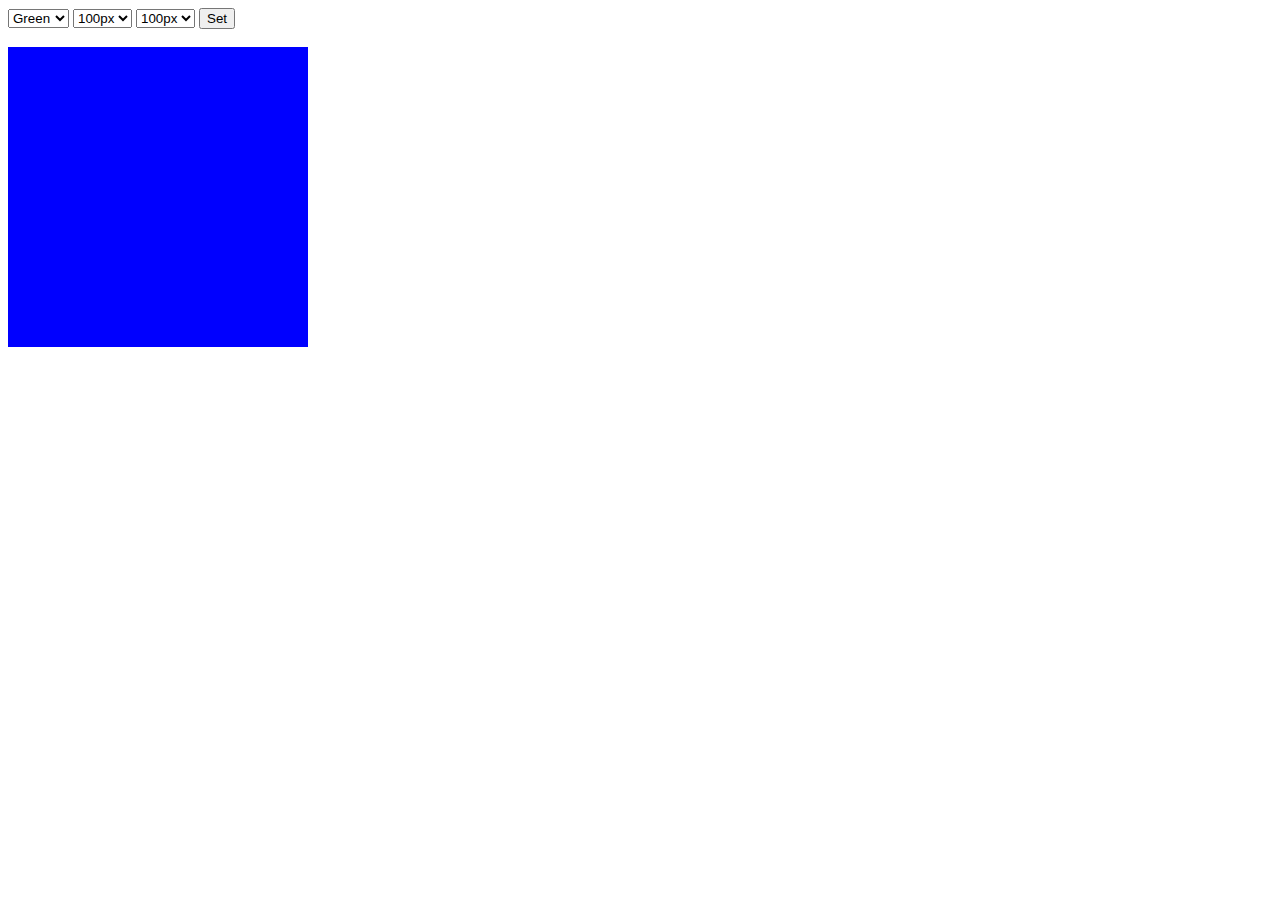
<file: 01. JS-setcmd/index.html>
<!DOCTYPE HTML>
<html>
    <head>
        <meta charset="utf-8">
        <title>JavaScript Essentials </title>
        
    </head>
    <body>
        
        <select name="cssProperty" id="background">
            <option value="Green">Green</option>
            <option value="Yellow">Yellow</option>
            <option value="Red">Red</option>
        </select>
        
        <select name="cssProperty" id="width">
            <option value="100px">100px</option>
            <option value="200px">200px</option>
            <option value="300px">300px</option>
        </select>
        
        <select name="cssProperty" id="height">
            <option value="100px">100px</option>
            <option value="200px">200px</option>
            <option value="300px">300px</option>
        </select>
        
        <button id="set">Set</button>
        
        <br><br>
        <div id="modify" style="width:300px;height:300px;background:blue"></div>
        
        
<script>
    let elements = document.getElementsByName('cssProperty');

    let div = document.getElementById('modify');

function set()
{
    for( let index=0; index < elements.length; index++)
        {
            let cssProperty=elements[index].getAttribute('id');
            
            let cssValue=elements[index].value;
            
            div.style[ cssProperty ]= cssValue;            
            
        }
    
}

document.getElementById('set').addEventListener('click',set);
</script>
    
</body>

</html>
</file>
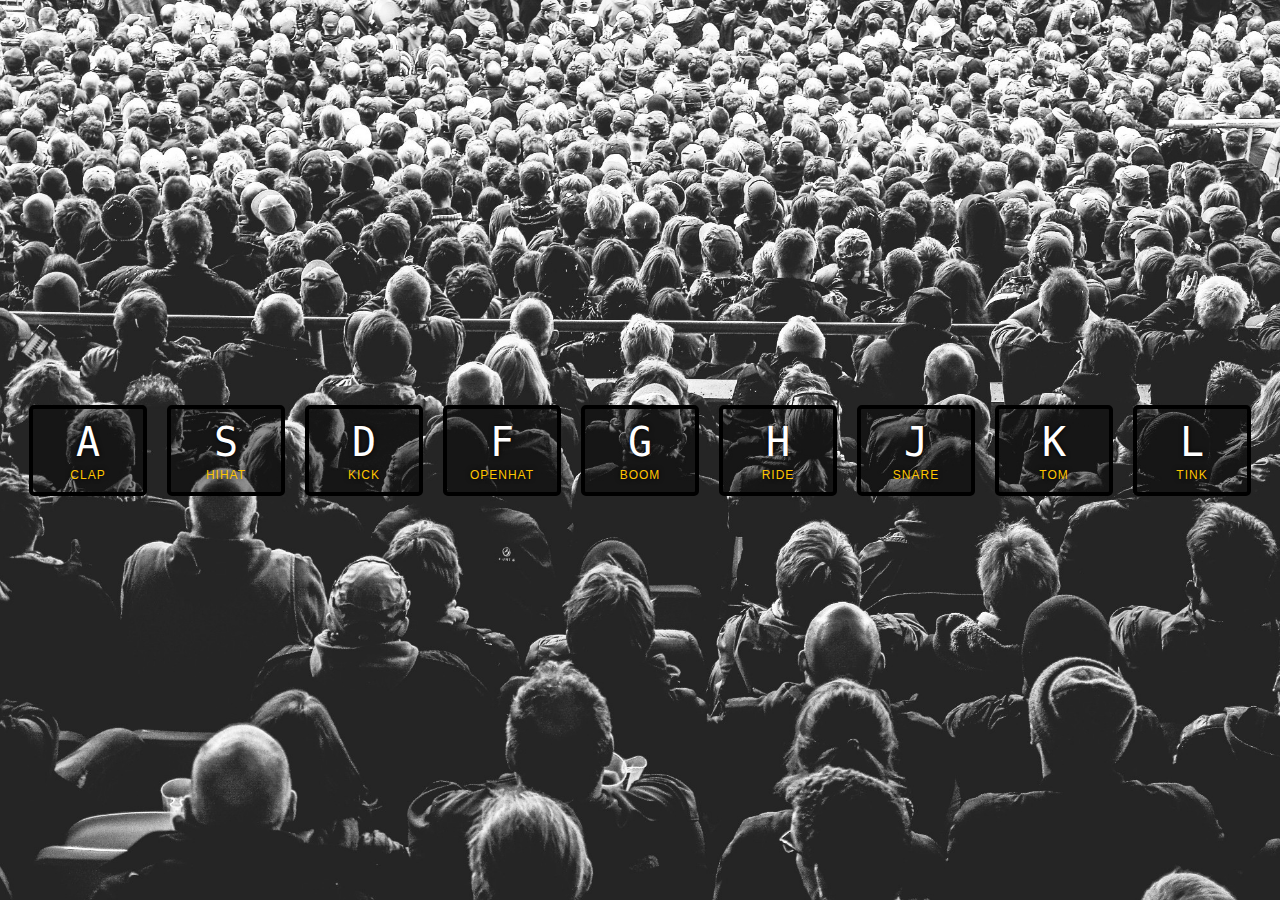
<file: 2. JS-drumkit/index.html>
<!DOCTYPE html>
<html lang="en">
    
<head>
    
    <meta charset="utf-8">
    
    <title>Javascript Drum Kit</title>
    <link rel="stylesheet" href="style.css">
    
</head>

<body>
 
    
  <div class="keys">
    <div data-key="65" class="key">
      <kbd>A</kbd>
      <span class="sound">clap</span>
    </div>
    <div data-key="83" class="key">
      <kbd>S</kbd>
      <span class="sound">hihat</span>
    </div>
    <div data-key="68" class="key">
      <kbd>D</kbd>
      <span class="sound">kick</span>
    </div>
    <div data-key="70" class="key">
      <kbd>F</kbd>
      <span class="sound">openhat</span>
    </div>
    <div data-key="71" class="key">
      <kbd>G</kbd>
      <span class="sound">boom</span>
    </div>
    <div data-key="72" class="key">
      <kbd>H</kbd>
      <span class="sound">ride</span>
    </div>
    <div data-key="74" class="key">
      <kbd>J</kbd>
      <span class="sound">snare</span>
    </div>
    <div data-key="75" class="key">
      <kbd>K</kbd>
      <span class="sound">tom</span>
    </div>
    <div data-key="76" class="key">
      <kbd>L</kbd>
      <span class="sound">tink</span>
    </div>
  </div>

  <audio data-key="65" src="sounds/clap.wav"></audio>
  <audio data-key="83" src="sounds/hihat.wav"></audio>
  <audio data-key="68" src="sounds/kick.wav"></audio>
  <audio data-key="70" src="sounds/openhat.wav"></audio>
  <audio data-key="71" src="sounds/boom.wav"></audio>
  <audio data-key="72" src="sounds/ride.wav"></audio>
  <audio data-key="74" src="sounds/snare.wav"></audio>
  <audio data-key="75" src="sounds/tom.wav"></audio>
  <audio data-key="76" src="sounds/tink.wav"></audio>



<script>
    
 function playSound (e) {
    const audio = document.querySelector(`audio[data-key="${e.keyCode}"]`);
    const key = document.querySelector(`.key[data-key="${e.keyCode}"]`);
    if (!audio) 
      return;
    audio.currentTime = 0; 
    audio.play();
    key.classList.add('playing');
  }
  function endSound (e) {
    const key = document.querySelector(`.key[data-key="${e.keyCode}"]`);
    if(!key)
      return;
    key.classList.remove('playing');
  }
window.addEventListener('keydown', playSound)
window.addEventListener('keyup', endSound)
    
</script>
    
    
</body>
</html>
</file>
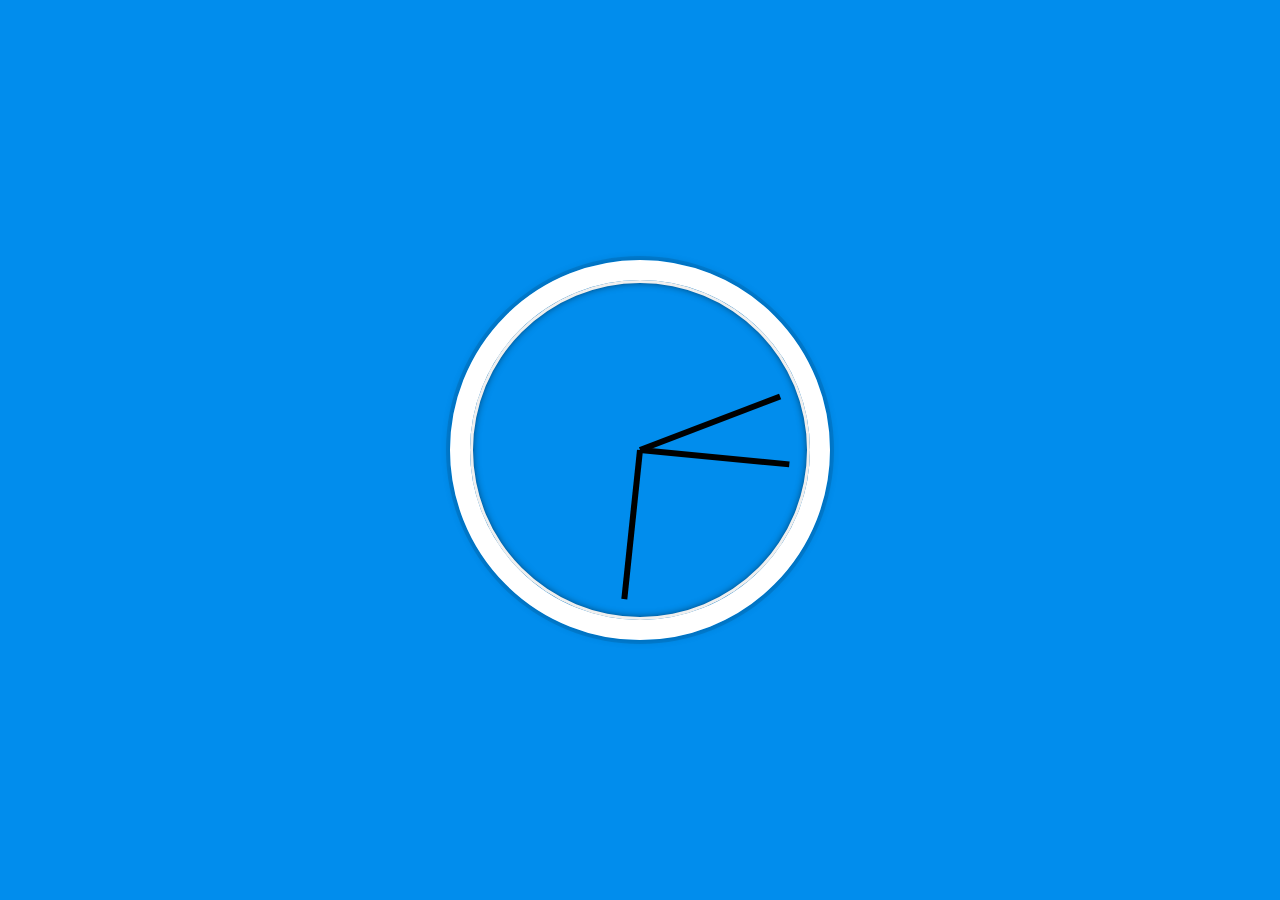
<file: 3. JS-CSS clock/index.html>
<!DOCTYPE html>
<html lang="en">
<head>
    <meta charset="utf-8">
    <title>CLOCK </title>
</head>
<body>
    
    <div class="clock">
        <div class="clock-face">
            <div class="hand hour-hand"></div>
            <div class="hand min-hand"></div>
            <div class="hand second-hand"></div>
        
        </div>
    </div>
<style>
    
    html{
        background: #018DED url(http://unsplash.it/1500/1000?image=881&blur=50);
        background-size: cover;
        font-family: sans-serif;
        text-align: center;
        font-size: 10px;  
    } 
    
    body{
        margin: 0;
        font-size: 2rem;
        display: flex;
        flex: 1;
        min-height: 100vh;
        align-items: center;
    }
    
    .clock{
        width: 30rem;
        height: 30rem;
        border: 20px solid white;
        border-radius: 50%;
        margin: 50px auto;
        position: relative;
        padding: 2rem;
        box-shadow:
        0 0 0 4px rgba(0,0,0,0.1),
        inset 0 0 0 3px #EFEFEF,
        inset 0 0 10px black,
        0 0 10px rgba(0,0,0,0.2);
    }
    .clock-face{
        position: relative;
        width: 100%;
        height: 100%;
        transform: translateY(-3px);
    }
    
    .hand{
        width: 50%;
        height: 6px;
        background: black;
        position: absolute;
        top: 50%;
        transform-origin: 100%;
        transform: rotate(90deg);
        transform-style: all 0.05s;
        transition-timing-function:cubic-bezier(0, 1.79, 0.58, 1);
    }
</style>
    
<script>
const secondHand = document.querySelector('.second-hand');
const minsHand = document.querySelector('.min-hand');
const hourHand = document.querySelector('.hour-hand');
    
    
function setDate(){
    
    const now = new Date();
    
    const seconds = now.getSeconds();
    const secondsDegrees = ((seconds / 60) * 360) + 90;
    secondHand.style.transform = `rotate(${secondsDegrees}deg)`;

    const mins = now.getMinutes();
    const minsDegrees = ((mins / 60) * 360) + ((seconds/60)*6) + 90;
    minsHand.style.transform = `rotate(${minsDegrees}deg)`;
    
    
    const hour = now.getHours();
    const hourDegrees = ((hour / 12) * 360) + ((mins/60)*30) + 90;
    hourHand.style.transform = `rotate(${hourDegrees}deg)`;
    
}   
    
setInterval(setDate,1000);
setDate();
     
</script>     
</body>
</html>
</file>
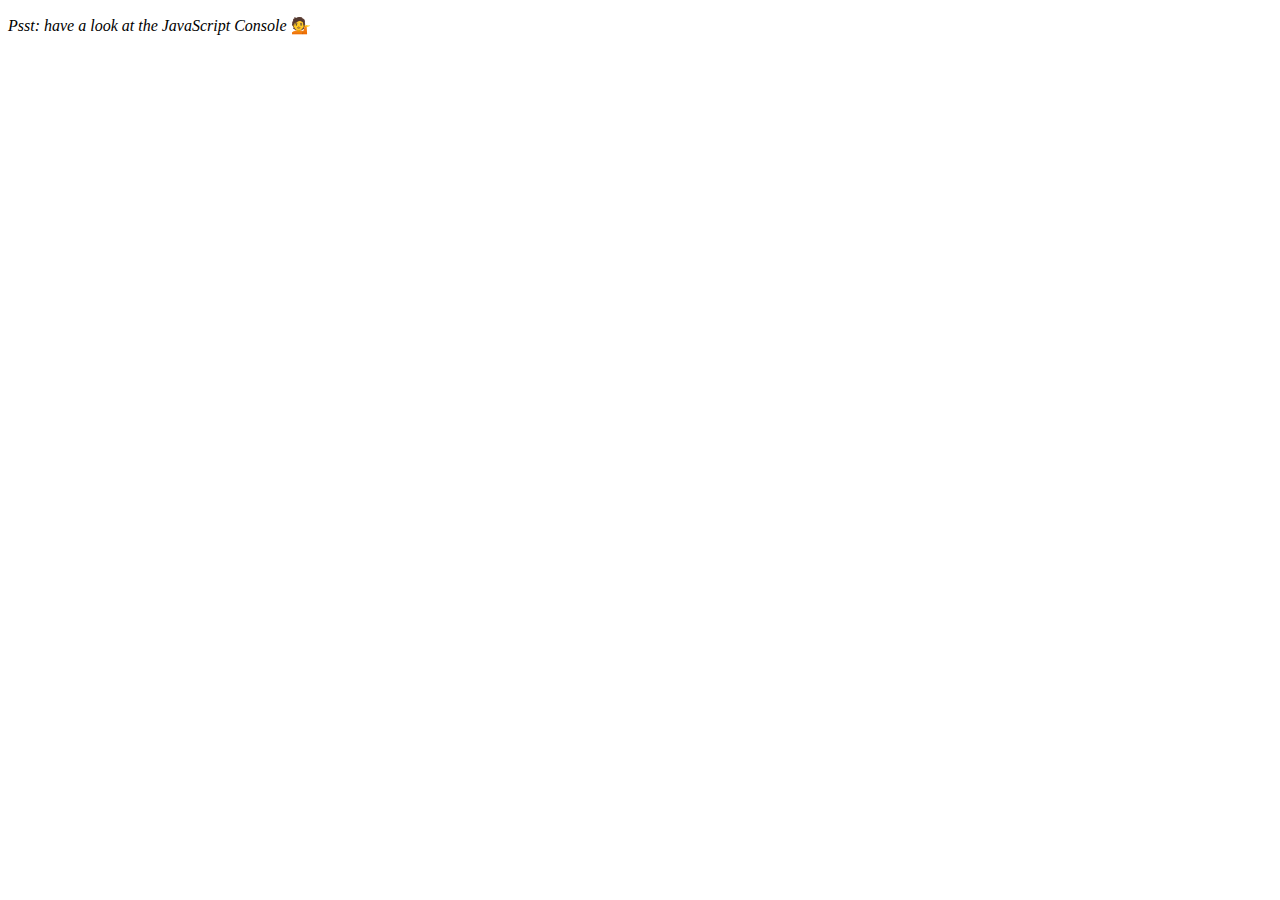
<file: 4. Array-Cardio Day-1/index.html>
<!DOCTYPE html>
<html lang="en">
<head>
  <meta charset="UTF-8">
  <title>Array Cardio 💪</title>
</head>
<body>
  <p><em>Psst: have a look at the JavaScript Console</em> 💁</p>
  <script>
    // Get your shorts on - this is an array workout!
    // ## Array Cardio Day 1
    // Some data we can work with
    const inventors = [
      { first: 'Albert', last: 'Einstein', year: 1879, passed: 1955 },
      { first: 'Isaac', last: 'Newton', year: 1643, passed: 1727 },
      { first: 'Galileo', last: 'Galilei', year: 1564, passed: 1642 },
      { first: 'Marie', last: 'Curie', year: 1867, passed: 1934 },
      { first: 'Johannes', last: 'Kepler', year: 1571, passed: 1630 },
      { first: 'Nicolaus', last: 'Copernicus', year: 1473, passed: 1543 },
      { first: 'Max', last: 'Planck', year: 1858, passed: 1947 },
      { first: 'Katherine', last: 'Blodgett', year: 1898, passed: 1979 },
      { first: 'Ada', last: 'Lovelace', year: 1815, passed: 1852 },
      { first: 'Sarah E.', last: 'Goode', year: 1855, passed: 1905 },
      { first: 'Lise', last: 'Meitner', year: 1878, passed: 1968 },
      { first: 'Hanna', last: 'Hammarström', year: 1829, passed: 1909 }
    ];
    const people = ['Beck, Glenn', 'Becker, Carl', 'Beckett, Samuel', 'Beddoes, Mick', 'Beecher, Henry', 'Beethoven, Ludwig', 'Begin, Menachem', 'Belloc, Hilaire', 'Bellow, Saul', 'Benchley, Robert', 'Benenson, Peter', 'Ben-Gurion, David', 'Benjamin, Walter', 'Benn, Tony', 'Bennington, Chester', 'Benson, Leana', 'Bent, Silas', 'Bentsen, Lloyd', 'Berger, Ric', 'Bergman, Ingmar', 'Berio, Luciano', 'Berle, Milton', 'Berlin, Irving', 'Berne, Eric', 'Bernhard, Sandra', 'Berra, Yogi', 'Berry, Halle', 'Berry, Wendell', 'Bethea, Erin', 'Bevan, Aneurin', 'Bevel, Ken', 'Biden, Joseph', 'Bierce, Ambrose', 'Biko, Steve', 'Billings, Josh', 'Biondo, Frank', 'Birrell, Augustine', 'Black, Elk', 'Blair, Robert', 'Blair, Tony', 'Blake, William'];
    // Array.prototype.filter()
    // 1. Filter the list of inventors for those who were born in the 1500's
    
    const fifteen = inventors.filter(function(inventor){
        if(inventor.year >= 1500 && inventor.year < 1600){
            return true; // keep it
        }
    });
    console.table(fifteen);
      
      
      
    // Array.prototype.map()
    // 2. Give us an array of the inventors' first and last names
      
     const fullNames = inventors.map(inventor => `${inventor.first} ${inventor.last}`);
    console.log(fullNames);
      
      
      
      
    // Array.prototype.sort()
    // 3. Sort the inventors by birthdate, oldest to youngest
      
      
      const ordered = inventors.sort(function(a,b){
          
          if(a.year > b.year){return 1;}
          else {
              return -1;
          }
          
      });
      console.table(ordered)
      // const ordered = inventors.sort((a,b) => a.year > b.year ? 1 : -1);
      
    // Array.prototype.reduce()
    // 4. How many years did all the inventors live?
      
   const totalYears = inventors.reduce((total, inventor) => {
      return total + (inventor.passed - inventor.year);
    }, 0);
    console.log(totalYears);
      
    // 5. Sort the inventors by years lived
      
      const oldest = inventors.sort(function(a, b) {
      const lastInventor = a.passed - a.year;
      const nextInventor = b.passed - b.year;
      return lastInventor > nextInventor ? -1 : 1;
    });
    console.table(oldest);
      
     
    // 6. sort Exercise
    // Sort the people alphabetically by last name
      
      
      
    const alpha = people.sort((lastOne,nextOne) => {
        
        const [aLast, aFirst] = lastOne.split(', '); const [bLast, bFirst] = nextOne.split(', ');
        return aLast > bLast ? 1 : -1;
        
        
    });
      console.log(alpha);
      
      
      
    // 7. Reduce Exercise
    // Sum up the instances of each of these
    const data = ['car', 'car', 'truck', 'truck', 'bike', 'walk', 'car', 'van', 'bike', 'walk', 'car', 'van', 'car', 'truck' ];
      
      
      const transportation = data.reduce(function(obj,item){
        if (!obj[item]) {
            obj[item] = 0;
        } 
        obj[item]++;
        return obj;
      },{});
      
      console.log(transportation);
      
      
  </script>
</body>
</html>
</file>
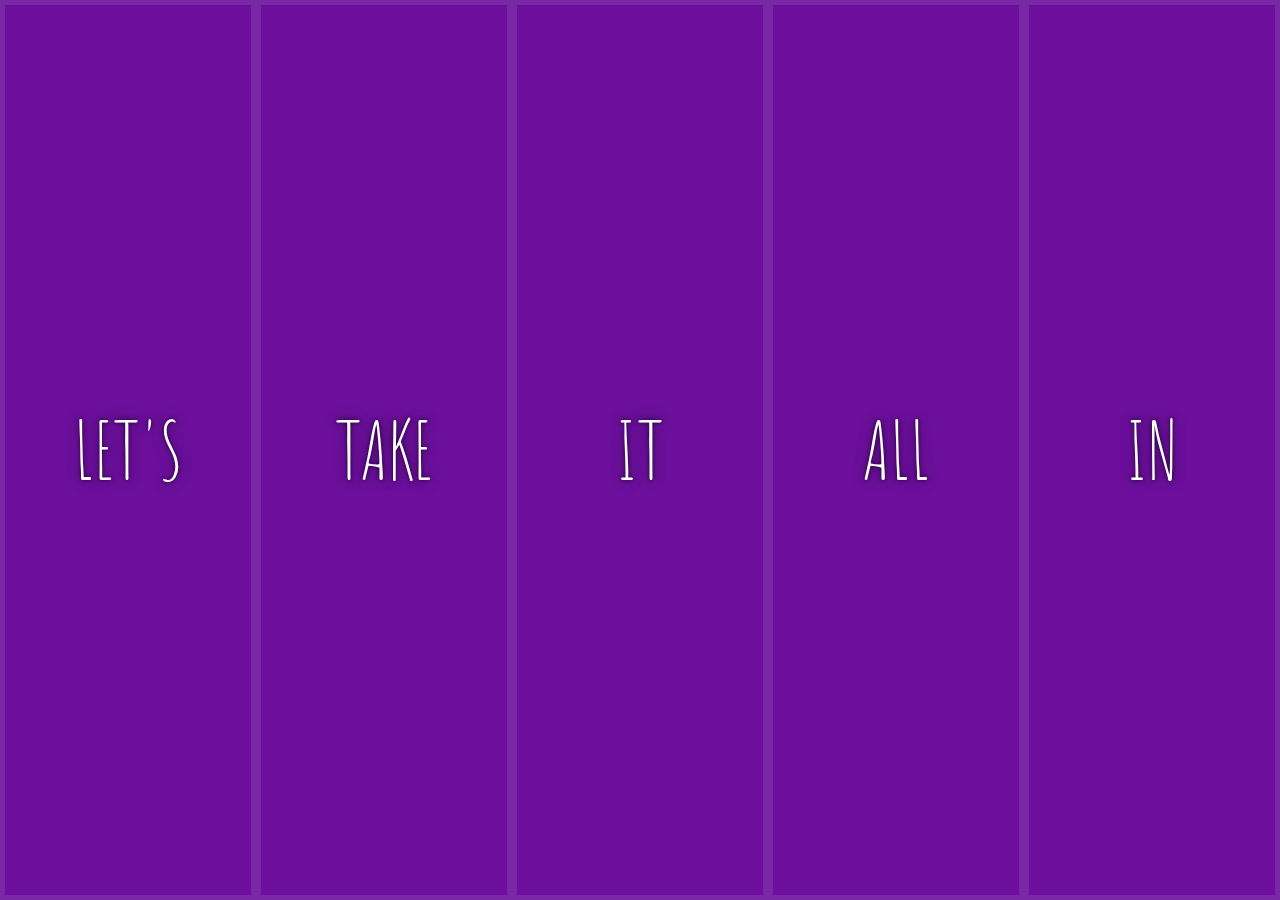
<file: 6. Flex-Panels/index.html>
<!DOCTYPE html>
<html lang="en">
<head>
  <meta charset="UTF-8">
  <title>Flex Panels 💪</title>
  <link href='https://fonts.googleapis.com/css?family=Amatic+SC' rel='stylesheet' type='text/css'>
</head>
<body>
    
<style>
    html {
      box-sizing: border-box;
      background: #ffc600;
      font-family: 'helvetica neue';
      font-size: 20px;
      font-weight: 200;
    }
    
    body {
      margin: 0;
    }
    
    
    *, *:before, *:after {
      box-sizing: inherit;
    }
    .panels {
      min-height: 100vh;
      overflow: hidden;
        display: flex;
    }
    .panel {
      background: #6B0F9C;
      box-shadow: inset 0 0 0 5px rgba(255,255,255,0.1);
      color: white;
      text-align: center;
      align-items: center;
      /* Safari transitionend event.propertyName === flex */
      /* Chrome + FF transitionend event.propertyName === flex-grow */
      transition:
        font-size 0.7s cubic-bezier(0.61,-0.19, 0.7,-0.11),
        flex 0.7s cubic-bezier(0.61,-0.19, 0.7,-0.11),
        background 0.2s;
      font-size: 20px;
      background-size: cover;
      background-position: center;
        flex: 1;
        justify-content: center;
        align-items: center;
        display: flex;
        flex-direction: column;
    }
    
    
    .panel1 { background-image:url(https://source.unsplash.com/gYl-UtwNg_I/1500x1500); }
    .panel2 { background-image:url(https://source.unsplash.com/rFKUFzjPYiQ/1500x1500); }
    .panel3 { background-image:url(https://images.unsplash.com/photo-1465188162913-8fb5709d6d57?ixlib=rb-0.3.5&q=80&fm=jpg&crop=faces&cs=tinysrgb&w=1500&h=1500&fit=crop&s=967e8a713a4e395260793fc8c802901d); }
    .panel4 { background-image:url(https://source.unsplash.com/ITjiVXcwVng/1500x1500); }
    .panel5 { background-image:url(https://source.unsplash.com/3MNzGlQM7qs/1500x1500); }
    

       /* Flex items */
    .panel > * {
      margin: 0;
      width: 100%;
      transition: transform 0.5s;
       
        flex: 1 0 auto;
        display: flex;
        justify-content: center;
        align-items: center;
    }
    
    
    .panel > *:first-child{transform: translateY(-100%);} 
    .panel.open-active> *:first-child{transform: translateY(0);}
    .panel > *:last-child{transform: translateY(100%);} 
    .panel.open-active > *:last-child{transform: translateY(0);}
    
    
    
    
    
    .panel p {
      text-transform: uppercase;
      font-family: 'Amatic SC', cursive;
      text-shadow: 0 0 4px rgba(0, 0, 0, 0.72), 0 0 14px rgba(0, 0, 0, 0.45);
      font-size: 2em;
    }
    
    .panel p:nth-child(2) {
      font-size: 4em;
    }
    .panel.open {
      font-size: 40px;
        flex: 5;
    }
    
    </style>
    
  <div class="panels">
    <div class="panel panel1">
      <p>Hey</p>
      <p>Let's</p>
      <p>Dance</p>
    </div>
    <div class="panel panel2">
      <p>Give</p>
      <p>Take</p>
      <p>Receive</p>
    </div>
    <div class="panel panel3">
      <p>Experience</p>
      <p>It</p>
      <p>Today</p>
    </div>
    <div class="panel panel4">
      <p>Give</p>
      <p>All</p>
      <p>You can</p>
    </div>
    <div class="panel panel5">
      <p>Life</p>
      <p>In</p>
      <p>Motion</p>
    </div>
  </div>

  <script>
      const panels = document.querySelectorAll('.panel');
      
      function toggleOpen() {
          
          this.classList.toggle('open');
          
      }
      
        function toggleActive(e) {
            
      console.log(e.propertyName);
            
      if (e.propertyName.includes('flex')) {
        this.classList.toggle('open-active');
      }
    }
      
      panels.forEach(panel => panel.addEventListener('click',toggleOpen));
      panels.forEach(panel => panel.addEventListener('transitionend',toggleActive));
      
  </script>

    </body>
</html>
</file>
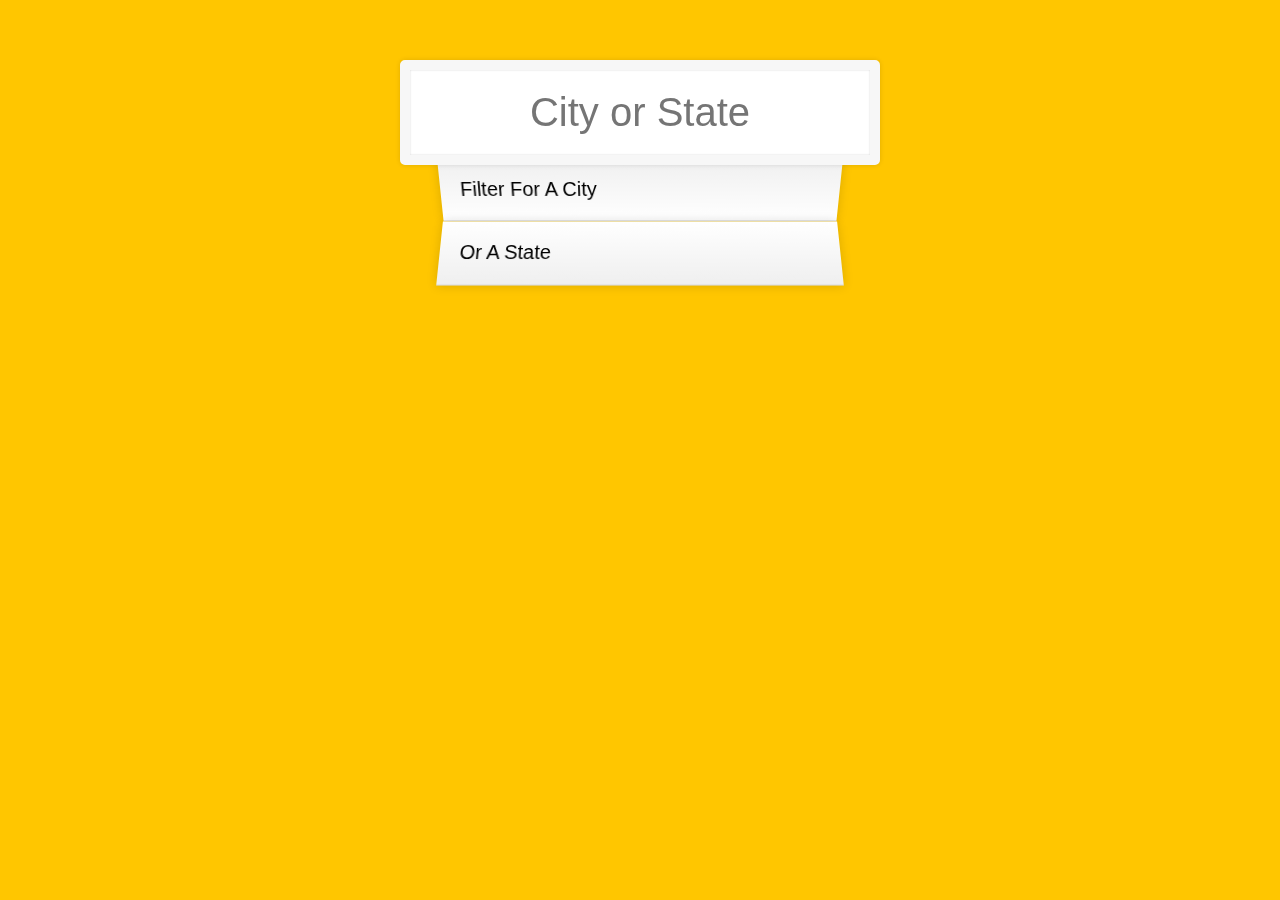
<file: 7. Ajax Type Ahead/index.html>
<!DOCTYPE html>
<html lang="en">
<head>
  <meta charset="UTF-8">
  <title>Type Ahead </title>
  <link rel="stylesheet" href="style.css">
</head>
    
<body>

  <form class="search-form">
    <input type="text" class="search" placeholder="City or State">
    <ul class="suggestions">
      <li>Filter for a city</li>
      <li>or a state</li>
    </ul>
  </form>
    
<script>
const endpoint = 'https://gist.githubusercontent.com/Miserlou/c5cd8364bf9b2420bb29/raw/2bf258763cdddd704f8ffd3ea9a3e81d25e2c6f6/cities.json';

const cities = [];
    
fetch(endpoint)
    .then(blob => blob.json())
    .then(data => cities.push(...data))
    
function findMatches(wordToMatch, cities) {
    
    return cities.filter(place => {
        // we have to search if the city or state matches what was searched
        
        const regex = new RegExp(wordToMatch, 'gi');
        return place.city.match(regex) || place.state.match(regex)
        
    });
}    
 
    // to insert commas to population
    
function numberWithCommas(x) {
  return x.toString().replace(/\B(?=(\d{3})+(?!\d))/g, ',');
}
    
    
function displayMatches() {
  const matchArray = findMatches(this.value, cities);
  const html = matchArray.map(place => {
    const regex = new RegExp(this.value, 'gi');
    const cityName = place.city.replace(regex, `<span class="hl">${this.value}</span>`);
    const stateName = place.state.replace(regex, `<span class="hl">${this.value}</span>`);
    return `
      <li>
        <span class="name">${cityName}, ${stateName}</span>
        <span class="population">${numberWithCommas(place.population)}</span>
      </li>
    `;
  }).join('');
  suggestions.innerHTML = html;
}
    
const searchInput = document.querySelector('.search');
const suggestions = document.querySelector('.suggestions');
    
searchInput.addEventListener('change', displayMatches);
searchInput.addEventListener('keyup', displayMatches);    
    
    
    
    
</script>
</body>
</html>
</file>
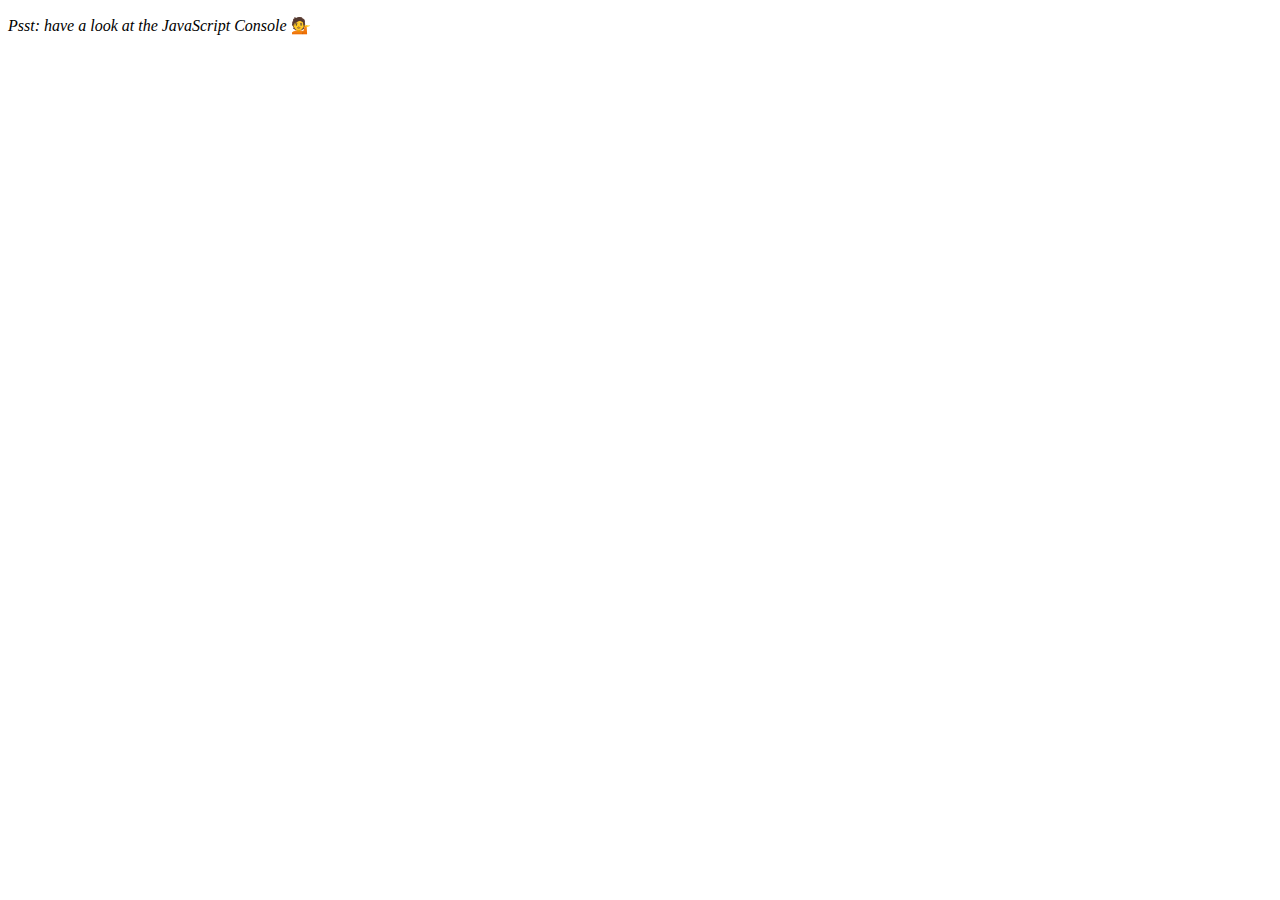
<file: 8. Array-Cardio Day-2/index.html>
<!DOCTYPE html>
<html lang="en">
<head>
  <meta charset="UTF-8">
  <title>Array Cardio 💪💪</title>
</head>
<body>
  <p><em>Psst: have a look at the JavaScript Console</em> 💁</p>
    
    
  <script>
    // ## Array Cardio Day 2
    const people = [
      { name: 'Wes', year: 1988 },
      { name: 'Kait', year: 1986 },
      { name: 'Irv', year: 1970 },
      { name: 'Lux', year: 2015 }
    ];
    const comments = [
      { text: 'Love this!', id: 523423 },
      { text: 'Super good', id: 823423 },
      { text: 'You are the best', id: 2039842 },
      { text: 'Ramen is my fav food ever', id: 123523 },
      { text: 'Nice Nice Nice!', id: 542328 }
    ];
      
      
    // Some and Every Checks
    // Array.prototype.some() // is at least one person 19 or older?
      
//    const isAdult = people.some(function(person){
//        const currentYear = (new Date()).getFullYear();
//        if(currentYear - person.year >= 19) {
//            return true;
//        }
//    });
//    console.log(isAdult);
//      
    
    
   const isAdult = people.some(person => {
    const currentYear = (new Date()).getFullYear();
       return currentYear - person.year >= 19;
    });
      
      
    // Array.prototype.every() // is everyone 19 or older?
      
    const allAdults = people.every(person => ((new Date()).getFullYear())-person.year >=19);
      
    console.log({allAdults});
      
      
    
    // Array.prototype.find()
    // Find is like filter, but instead returns just the one you are looking for
    // find the comment with the ID of 823423
      
//    const comment = comments.find(function(comment){
//       if(comment.id === 823423 ){return true;} 
//    });  
    
      
    const comment = comments.find(comment => comment.id === 823423 );
      
    console.log(comment);
      
      
    // Array.prototype.findIndex()
    // Find the comment with this ID
    // delete the comment with the ID of 823423
      
    const index = comments.findIndex(comment => comment.id === 823423 );
      
    console.log(index);
    
    comments.splice(index, 1);
      
  </script>
    
</body>
</html>
</file>
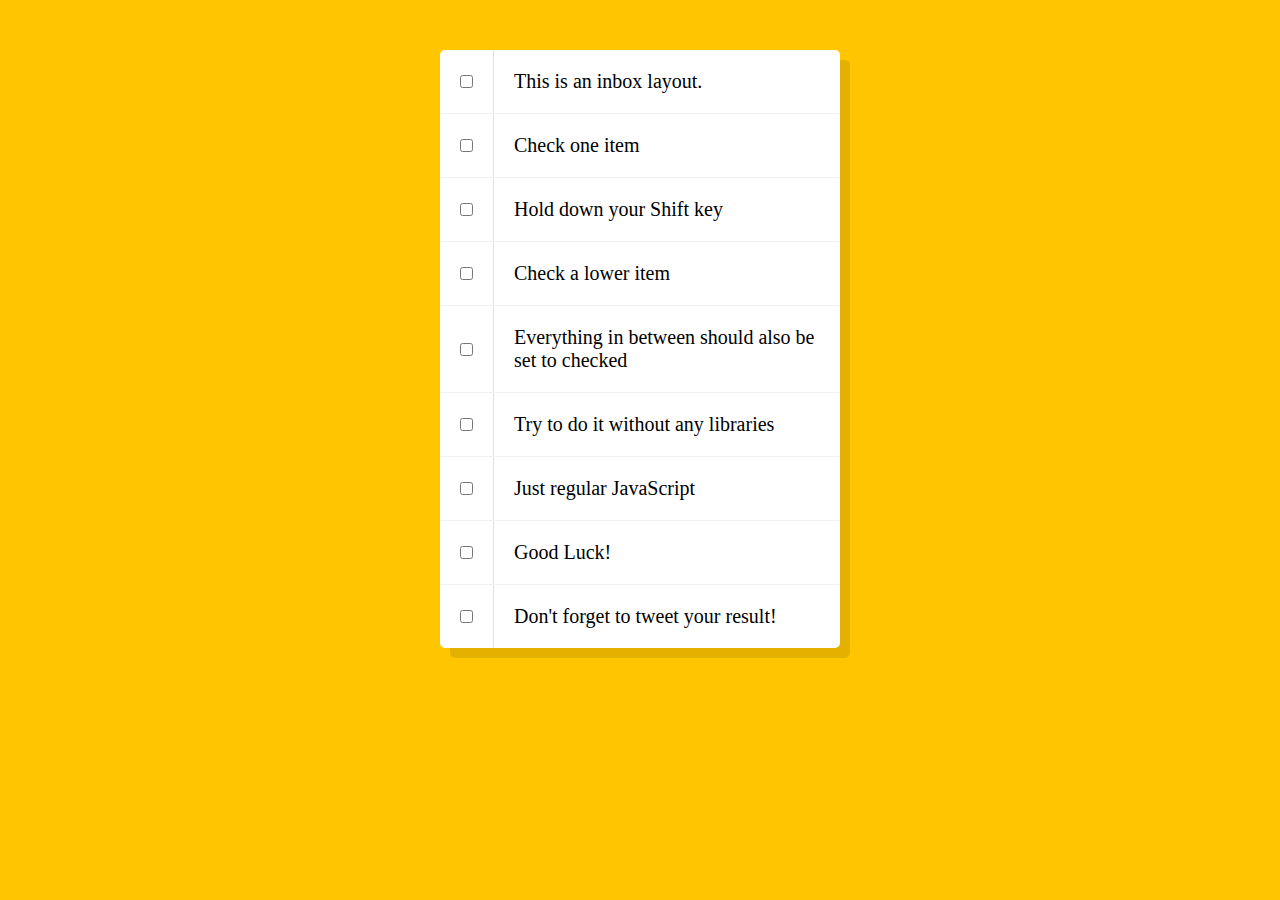
<file: Checkbox/index.html>
<!DOCTYPE html>
<html lang="en">
<head>
  <meta charset="UTF-8">
  <title>Hold Shift to Check Multiple Checkboxes</title>
</head>
<body>
  <style>
    html {
      font-family: sans-serif;
      background: #ffc600;
    }
    .inbox {
      max-width: 400px;
      margin: 50px auto;
      background: white;
      border-radius: 5px;
      box-shadow: 10px 10px 0 rgba(0,0,0,0.1);
    }
    .item {
      display: flex;
      align-items: center;
      border-bottom: 1px solid #F1F1F1;
    }
    .item:last-child {
      border-bottom: 0;
    }
    input:checked + p {
      background: #F9F9F9;
      text-decoration: line-through;
    }
    input[type="checkbox"] {
      margin: 20px;
    }
    p {
      margin: 0;
      padding: 20px;
      transition: background 0.2s;
      flex: 1;
      font-family:'helvetica neue';
      font-size: 20px;
      font-weight: 200;
      border-left: 1px solid #D1E2FF;
    }
  </style>
   <!--
   The following is a common layout you would see in an email client.
   When a user clicks a checkbox, holds Shift, and then clicks another checkbox a few rows down, all the checkboxes inbetween those two checkboxes should be checked.
  -->
  <div class="inbox">
    <div class="item">
      <input type="checkbox">
      <p>This is an inbox layout.</p>
    </div>
    <div class="item">
      <input type="checkbox">
      <p>Check one item</p>
    </div>
    <div class="item">
      <input type="checkbox">
      <p>Hold down your Shift key</p>
    </div>
    <div class="item">
      <input type="checkbox">
      <p>Check a lower item</p>
    </div>
    <div class="item">
      <input type="checkbox">
      <p>Everything in between should also be set to checked</p>
    </div>
    <div class="item">
      <input type="checkbox">
      <p>Try to do it without any libraries</p>
    </div>
    <div class="item">
      <input type="checkbox">
      <p>Just regular JavaScript</p>
    </div>
    <div class="item">
      <input type="checkbox">
      <p>Good Luck!</p>
    </div>
    <div class="item">
      <input type="checkbox">
      <p>Don't forget to tweet your result!</p>
    </div>
  </div>

<script>
    
   const checkboxes = document.querySelectorAll('.inbox input[type="checkbox"]');
    
    let lastChecked;
    
    function handleCheck(e){
        // check if they had the shift key down
        //and check that they are checking it
        let inBetween = false;
        if (e.shiftKey && this.checked){
            
            // loop over every single checkbox
            checkboxes.forEach(checkbox => {
               console.log(checkbox); 
               if (checkbox === this || checkbox === lastChecked){
                   inBetween = !inBetween;
                   console.log(' starting to check in between ');
               }
                
                if( inBetween){
                    checkbox.checked = true;
                }
            });
        }
        
        lastChecked = this;
    }
    
    checkboxes.forEach(checkbox => checkbox.addEventListener('click', handleCheck));
    
    
</script>
</body>
</html>
</file>
<file: 2. JS-drumkit/style.css>
html {
    font-size: 10px;
    background: url(bg.jpg);
    background-position: center;
    background-size: cover;
    }

body,html {
  margin: 0;
  padding: 0;
  font-family: sans-serif;
}



.keys {
  display: flex;
  flex: 1;
  min-height: 100vh;
  align-items: center;
  justify-content: center;
}

.key {
  border: .4rem solid black;
  border-radius: .5rem;
  margin: 1rem;
  font-size: 1.5rem;
  padding: 1rem .5rem;
  transition: all .1s ease;
  width: 10rem;
  text-align: center;
  color: white;
  background: rgba(0,0,0,0.4);
  text-shadow: 0 0 .5rem black;
}

.playing {
  transform: scale(1.5);
  border-color: #ffc600;
  box-shadow: 0 0 1rem #ffc600;
}

kbd {
  display: block;
  font-size: 4rem;
}

.sound {
  font-size: 1.2rem;
  text-transform: uppercase;
  letter-spacing: .1rem;
  color: #ffc600;
}
</file>
<file: 7. Ajax Type Ahead/style.css>
html {
  box-sizing: border-box;
  background: #ffc600;
  font-family: sans-serif;
  font-size: 20px;
  font-weight: 200;
}

*, *:before, *:after {
  box-sizing: inherit;
}
input {
  width: 100%;
  padding: 20px;
}

.search-form {
  max-width: 400px;
  margin: 50px auto;
}

input.search {
  margin: 0;
  text-align: center;
  outline: 0;
  border: 10px solid #F7F7F7;
  width: 120%;
  left: -10%;
  position: relative;
  top: 10px;
  z-index: 2;
  border-radius: 5px;
  font-size: 40px;
  box-shadow: 0 0 5px rgba(0, 0, 0, 0.12), inset 0 0 2px rgba(0, 0, 0, 0.19);
}

.suggestions {
  margin: 0;
  padding: 0;
  position: relative;
  /*perspective: 20px;*/
}

.suggestions li {
  background: white;
  list-style: none;
  border-bottom: 1px solid #D8D8D8;
  box-shadow: 0 0 10px rgba(0, 0, 0, 0.14);
  margin: 0;
  padding: 20px;
  transition: background 0.2s;
  display: flex;
  justify-content: space-between;
  text-transform: capitalize;
}

.suggestions li:nth-child(even) {
  transform: perspective(100px) rotateX(3deg) translateY(2px) scale(1.001);
  background: linear-gradient(to bottom,  #ffffff 0%,#EFEFEF 100%);
}

.suggestions li:nth-child(odd) {
  transform: perspective(100px) rotateX(-3deg) translateY(3px);
  background: linear-gradient(to top,  #ffffff 0%,#EFEFEF 100%);
}

span.population {
  font-size: 15px;
}

.hl {
  background: #ffc600;
}
</file>
